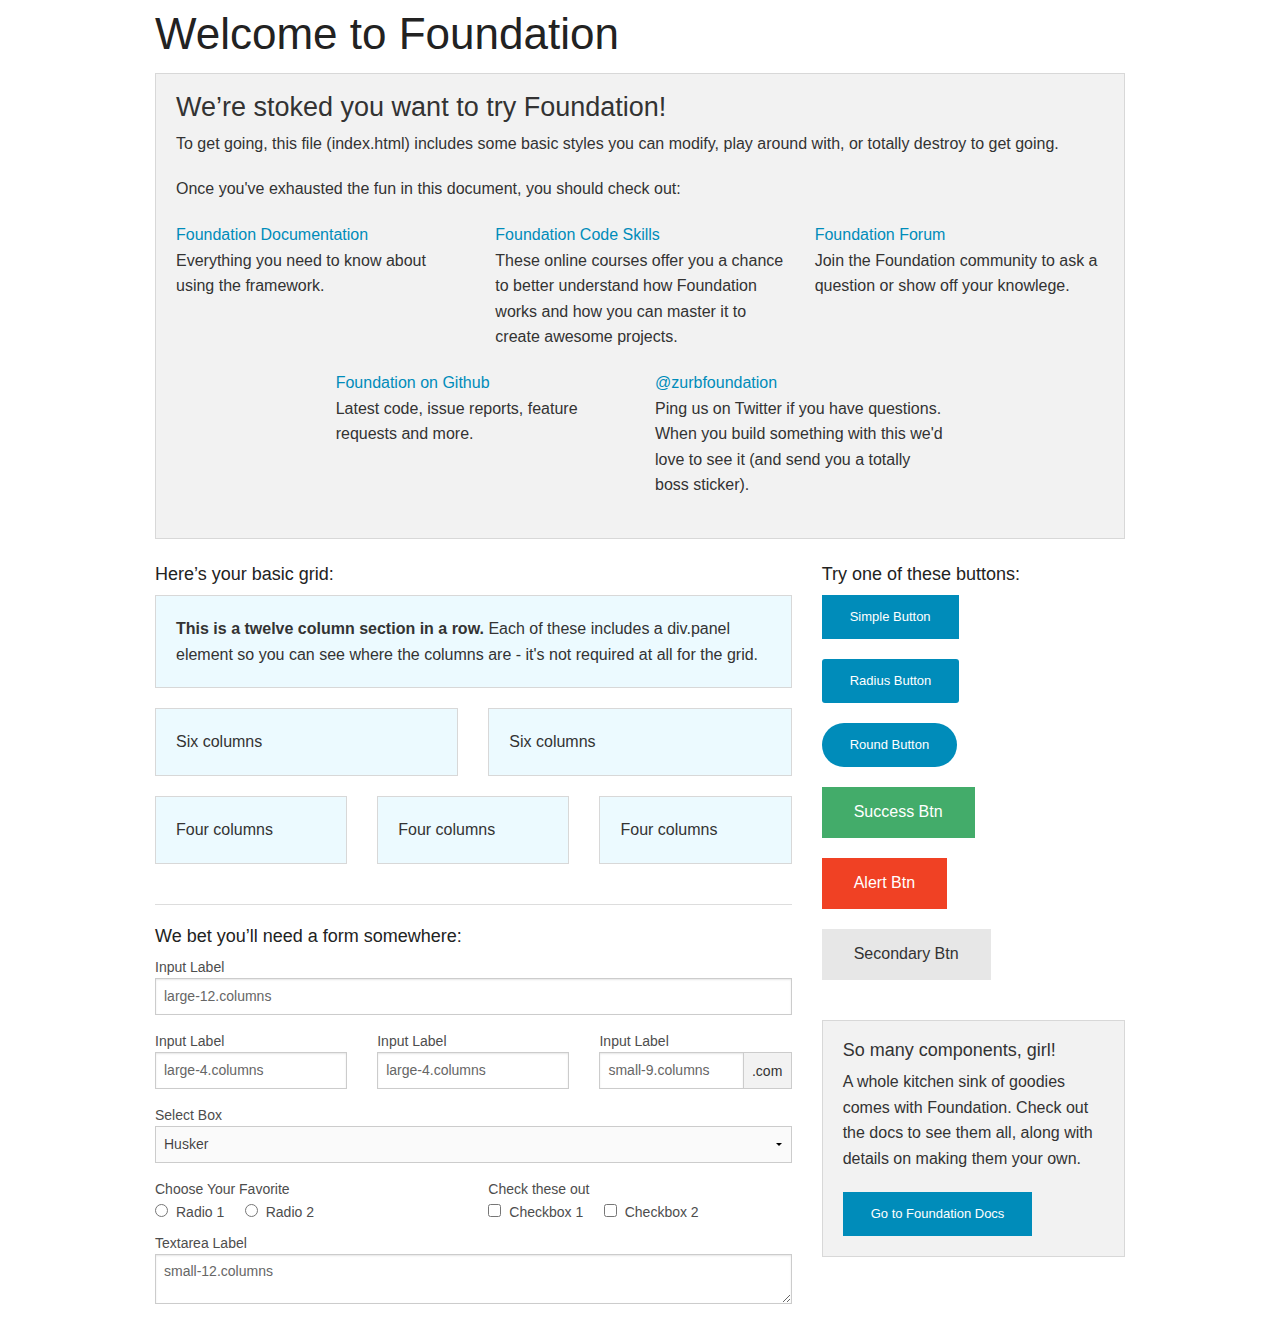
<file: foundation/index.html>
<!doctype html>
<html class="no-js" lang="en">
  <head>
    <meta charset="utf-8" />
    <meta name="viewport" content="width=device-width, initial-scale=1.0" />
    <title>Foundation | Welcome</title>
    <link rel="stylesheet" href="css/foundation.css" />
    <script src="js/vendor/modernizr.js"></script>
  </head>
  <body>
    
    <div class="row">
      <div class="large-12 columns">
        <h1>Welcome to Foundation</h1>
      </div>
    </div>
    
    <div class="row">
      <div class="large-12 columns">
        <div class="panel">
          <h3>We&rsquo;re stoked you want to try Foundation! </h3>
          <p>To get going, this file (index.html) includes some basic styles you can modify, play around with, or totally destroy to get going.</p>
          <p>Once you've exhausted the fun in this document, you should check out:</p>
          <div class="row">
            <div class="large-4 medium-4 columns">
              <p><a href="http://foundation.zurb.com/docs">Foundation Documentation</a><br />Everything you need to know about using the framework.</p>
            </div>
            <div class="large-4 medium-4 columns">
              <p><a href="http://zurb.com/university/code-skills">Foundation Code Skills</a><br />These online courses offer you a chance to better understand how Foundation works and how you can master it to create awesome projects.</p>
            </div>
            <div class="large-4 medium-4 columns">
              <p><a href="http://foundation.zurb.com/forum">Foundation Forum</a><br />Join the Foundation community to ask a question or show off your knowlege.</p>
            </div>
          </div>
          <div class="row">
            <div class="large-4 medium-4 medium-push-2 columns">
              <p><a href="http://github.com/zurb/foundation">Foundation on Github</a><br />Latest code, issue reports, feature requests and more.</p>
            </div>
            <div class="large-4 medium-4 medium-pull-2 columns">
              <p><a href="https://twitter.com/ZURBfoundation">@zurbfoundation</a><br />Ping us on Twitter if you have questions. When you build something with this we'd love to see it (and send you a totally boss sticker).</p>
            </div>        
          </div>
        </div>
      </div>
    </div>

    <div class="row">
      <div class="large-8 medium-8 columns">
        <h5>Here&rsquo;s your basic grid:</h5>
        <!-- Grid Example -->

        <div class="row">
          <div class="large-12 columns">
            <div class="callout panel">
              <p><strong>This is a twelve column section in a row.</strong> Each of these includes a div.panel element so you can see where the columns are - it's not required at all for the grid.</p>
            </div>
          </div>
        </div>
        <div class="row">
          <div class="large-6 medium-6 columns">
            <div class="callout panel">
              <p>Six columns</p>
            </div>
          </div>
          <div class="large-6 medium-6 columns">
            <div class="callout panel">
              <p>Six columns</p>
            </div>
          </div>
        </div>
        <div class="row">
          <div class="large-4 medium-4 small-4 columns">
            <div class="callout panel">
              <p>Four columns</p>
            </div>
          </div>
          <div class="large-4 medium-4 small-4 columns">
            <div class="callout panel">
              <p>Four columns</p>
            </div>
          </div>
          <div class="large-4 medium-4 small-4 columns">
            <div class="callout panel">
              <p>Four columns</p>
            </div>
          </div>
        </div>
        
        <hr />
                
        <h5>We bet you&rsquo;ll need a form somewhere:</h5>
        <form>
          <div class="row">
            <div class="large-12 columns">
              <label>Input Label</label>
              <input type="text" placeholder="large-12.columns" />
            </div>
          </div>
          <div class="row">
            <div class="large-4 medium-4 columns">
              <label>Input Label</label>
              <input type="text" placeholder="large-4.columns" />
            </div>
            <div class="large-4 medium-4 columns">
              <label>Input Label</label>
              <input type="text" placeholder="large-4.columns" />
            </div>
            <div class="large-4 medium-4 columns">
              <div class="row collapse">
                <label>Input Label</label>
                <div class="small-9 columns">
                  <input type="text" placeholder="small-9.columns" />
                </div>
                <div class="small-3 columns">
                  <span class="postfix">.com</span>
                </div>
              </div>
            </div>
          </div>
          <div class="row">
            <div class="large-12 columns">
              <label>Select Box</label>
              <select>
                <option value="husker">Husker</option>
                <option value="starbuck">Starbuck</option>
                <option value="hotdog">Hot Dog</option>
                <option value="apollo">Apollo</option>
              </select>
            </div>
          </div>
          <div class="row">
            <div class="large-6 medium-6 columns">
              <label>Choose Your Favorite</label>
              <input type="radio" name="pokemon" value="Red" id="pokemonRed"><label for="pokemonRed">Radio 1</label>
              <input type="radio" name="pokemon" value="Blue" id="pokemonBlue"><label for="pokemonBlue">Radio 2</label>
            </div>
            <div class="large-6 medium-6 columns">
              <label>Check these out</label>
              <input id="checkbox1" type="checkbox"><label for="checkbox1">Checkbox 1</label>
              <input id="checkbox2" type="checkbox"><label for="checkbox2">Checkbox 2</label>
            </div>
          </div>
          <div class="row">
            <div class="large-12 columns">
              <label>Textarea Label</label>
              <textarea placeholder="small-12.columns"></textarea>
            </div>
          </div>
        </form>
      </div>     

      <div class="large-4 medium-4 columns">
        <h5>Try one of these buttons:</h5>
        <p><a href="#" class="small button">Simple Button</a><br/>
        <a href="#" class="small radius button">Radius Button</a><br/>
        <a href="#" class="small round button">Round Button</a><br/>            
        <a href="#" class="medium success button">Success Btn</a><br/>
        <a href="#" class="medium alert button">Alert Btn</a><br/>
        <a href="#" class="medium secondary button">Secondary Btn</a></p>           
        <div class="panel">
          <h5>So many components, girl!</h5>
          <p>A whole kitchen sink of goodies comes with Foundation. Check out the docs to see them all, along with details on making them your own.</p>
          <a href="http://foundation.zurb.com/docs/" class="small button">Go to Foundation Docs</a>          
        </div>
      </div>
    </div>
    
    <script src="js/vendor/jquery.js"></script>
    <script src="js/foundation.min.js"></script>
    <script>
      $(document).foundation();
    </script>
  </body>
</html>
</file>
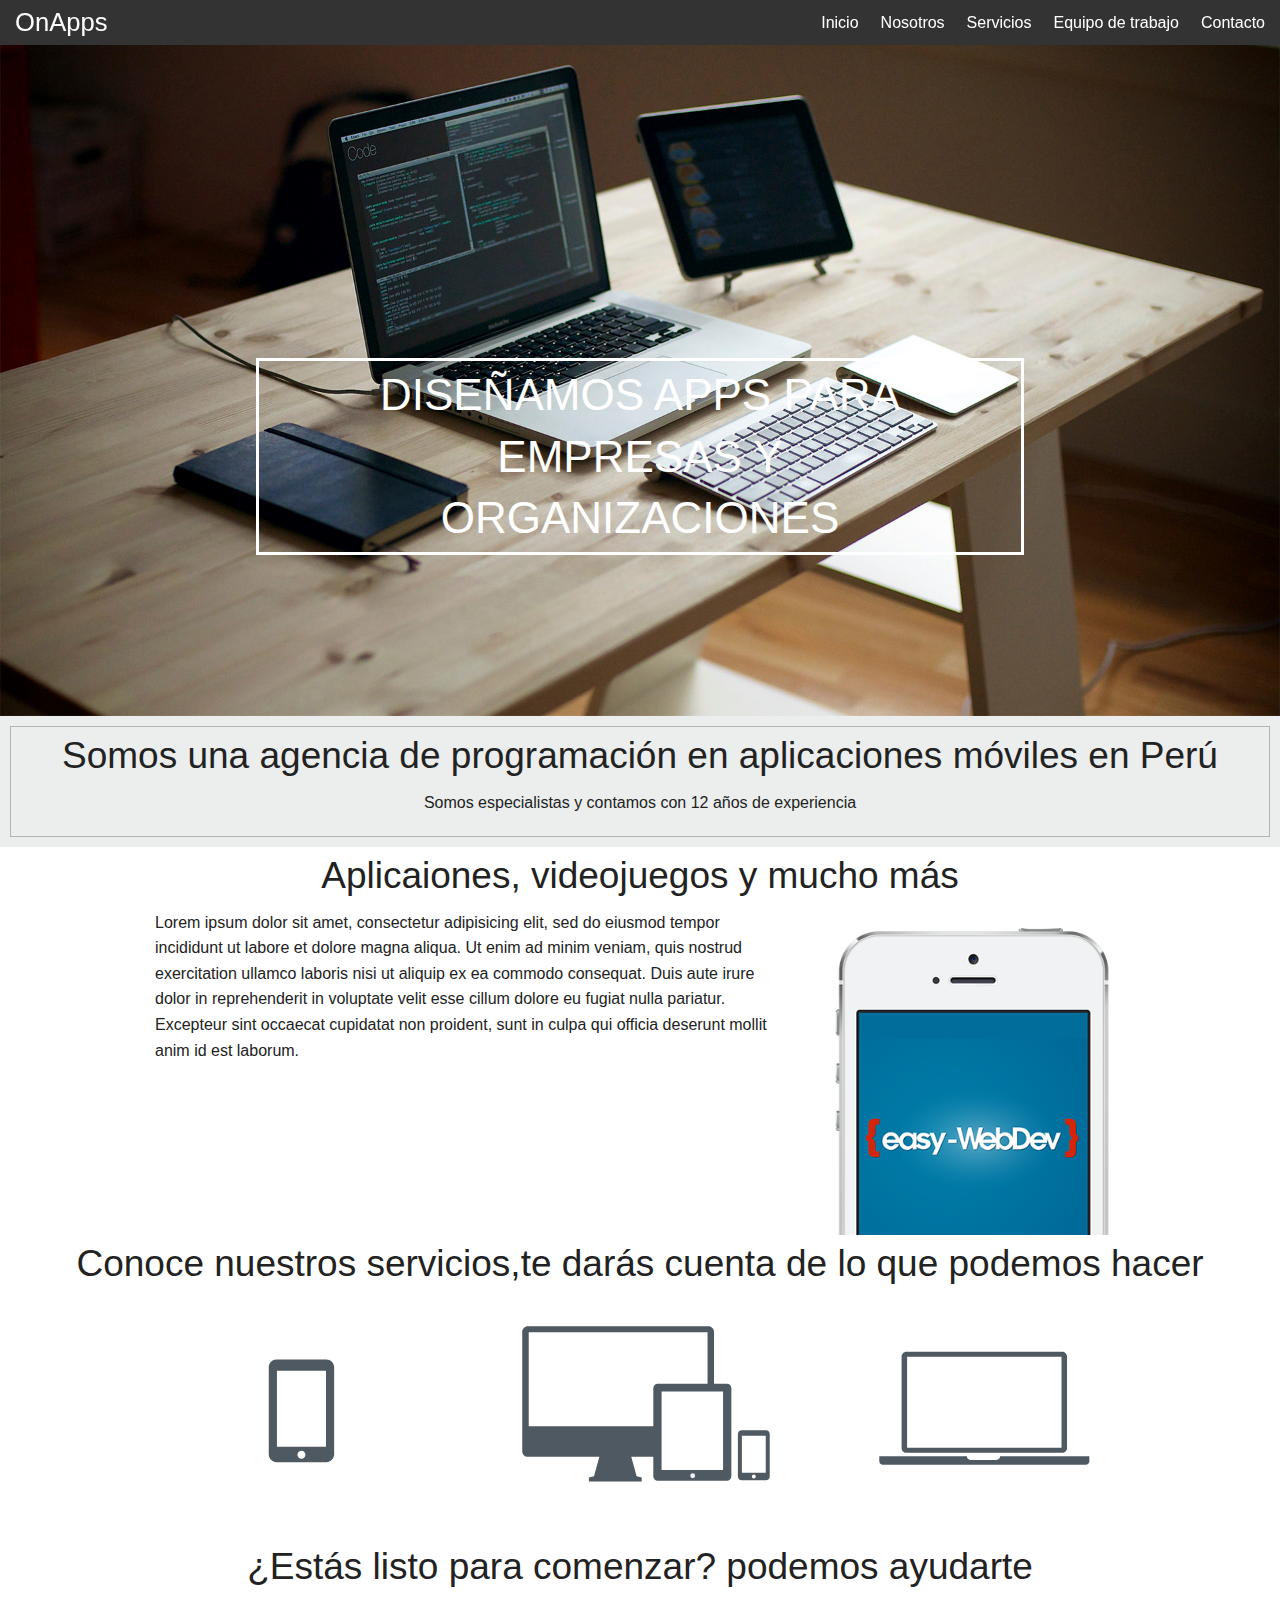
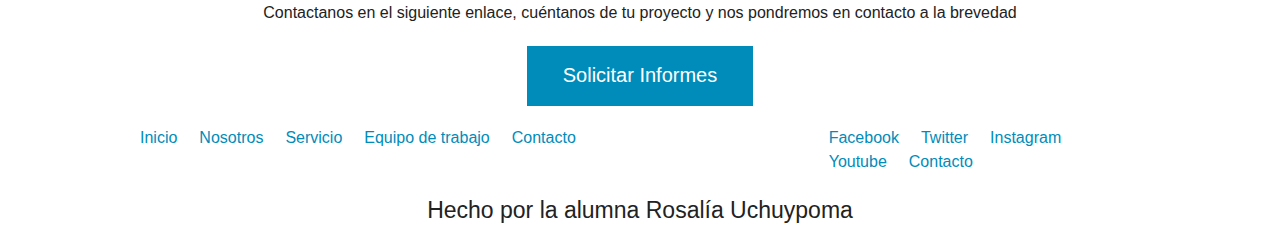
<file: web/index.html>
<!doctype html>
<html class="no-js" lang="">
<head>
    <meta charset="utf-8">
    <meta http-equiv="X-UA-Compatible" content="IE=edge,chrome=1">
    <title></title>
    <meta name="description" content="">
    <meta name="viewport" content="width=device-width, initial-scale=1">

    <link rel="stylesheet" href="css/normalize.min.css">
    <link rel="stylesheet" href="css/main.css">
    <link rel="stylesheet" href="css/foundation.css">

    <script src="js/vendor/modernizr-2.8.3.min.js"></script>
</head>
<body>
    <header class="fixed">
        <div class="top-bar">
            <div class="row">
                <div class="large-4 columns">
                    <a href="index.html" class="inicio">OnApps</a>  
                </div>
                <div class="large-6 large-offset-2 columns">
                    <div id="navegacion">
                        <nav class="inline-list right">
                            <li><a href="index.html">Inicio</a></li>
                            <li><a href="nosotros.html">Nosotros</a></li>
                            <li><a href="servicios.html">Servicios</a></li>
                            <li><a href="equipo.html">Equipo de trabajo</a></li>
                            <li><a href="contacto.html">Contacto</a></li>
                        </nav>
                    </div>
                </div>
            </div>   
        </div>
    </header>
    
    <section class="destacada">
        <div class="pattern"></div>
        <img src="img/h_index.jpg">

        <div class="contenido text-center">
            <h1><span>Diseñamos apps para empresas y organizaciones</span></h1>
        </div>
    </section>

    <section class="agencia text-center">
        <div class="borde">
            <h2>Somos una agencia de programación en aplicaciones móviles en Perú</h2>
            <p>Somos especialistas y contamos con 12 años de experiencia</p>
        </div>
    </section>

    <section class="aplicaciones">
        <h2 class="text-center">Aplicaiones, videojuegos y mucho más</h2>
        <section class="row">
            <div class="large-8 columns">
                <p>Lorem ipsum dolor sit amet, consectetur adipisicing elit, sed do eiusmod
                    tempor incididunt ut labore et dolore magna aliqua. Ut enim ad minim veniam,
                    quis nostrud exercitation ullamco laboris nisi ut aliquip ex ea commodo
                    consequat. Duis aute irure dolor in reprehenderit in voluptate velit esse
                    cillum dolore eu fugiat nulla pariatur. Excepteur sint occaecat cupidatat non
                proident, sunt in culpa qui officia deserunt mollit anim id est laborum.</p>
            </div>
            <div class="large-4 columns">
                <img src="img/app-easy.png">
            </div>
        </section>          
    </section>

    <section class="servicios">
        <h2 class="text-center">Conoce nuestros servicios,<span>te darás cuenta de lo que podemos hacer</span></h2>
        <div class="row">
            <ul class="small-block-grid-3">
                <li><img src="img/serv_app.svg"></li>
                <li><img src="img/serv_web.svg"></li>
                <li><img src="img/serv_desarrollo.svg"></li>
            </ul>
        </div>
    </section>

    <section class="contacto text-center">
        <h2>¿Estás listo para comenzar? podemos ayudarte</h2>
        <p>Contactanos en el siguiente enlace, cuéntanos de tu proyecto y nos pondremos en contacto a la brevedad</p>
        <a href="#" class="button large">Solicitar Informes</a>
    </section>

    <footer>
        <div class="row">
            <nav class="large-6 columns inline-list">
                <li><a href="index.html">Inicio</a></li>
                <li><a href="nosotros.html">Nosotros</a></li>
                <li><a href="servicio.html">Servicio</a></li>
                <li><a href="equipo.html">Equipo de trabajo</a></li>
                <li><a href="contacto.html">Contacto</a></li>
            </nav>
            <nav class="large-4 large-offset-2 columns inline-list">
                <li><a href="#">Facebook</a></li>
                <li><a href="#">Twitter</a></li>
                <li><a href="#">Instagram</a></li>
                <li><a href="#">Youtube</a></li>
                <li><a href="#">Contacto</a></li>
            </nav>
        </div>
        <div>
            <h4 class="text-center">Hecho por la alumna Rosalía Uchuypoma</h4>  
        </div>
    </footer>

    
    <script>window.jQuery || document.write('<script src="js/vendor/jquery-1.11.2.min.js"><\/script>')</script>

        <script src="js/main.js"></script>
    </body>
    </html>
</file>
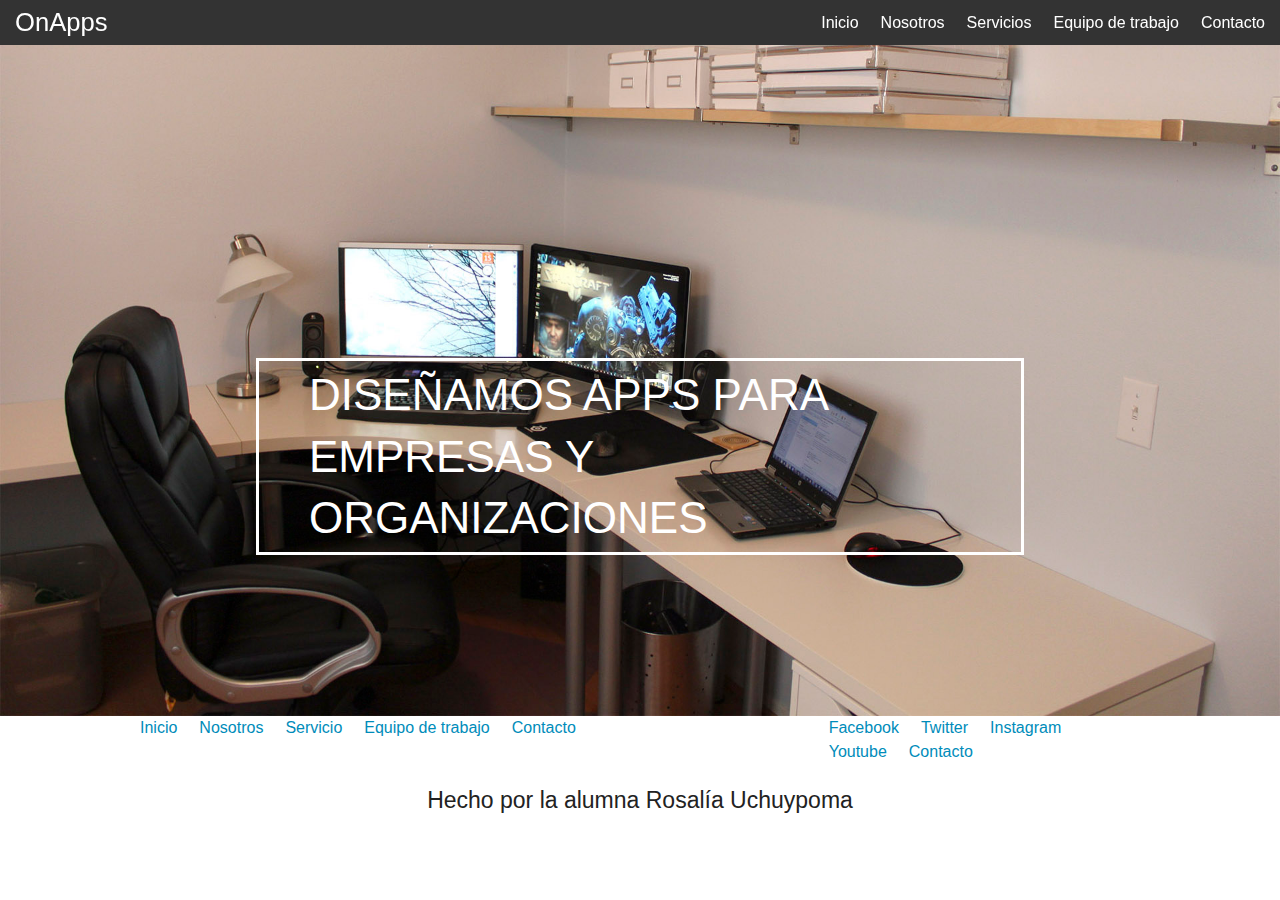
<file: web/contacto.html>
<!doctype html>
<html class="no-js" lang="">
<head>
    <meta charset="utf-8">
    <meta http-equiv="X-UA-Compatible" content="IE=edge,chrome=1">
    <title></title>
    <meta name="description" content="">
    <meta name="viewport" content="width=device-width, initial-scale=1">

    <link rel="stylesheet" href="css/normalize.min.css">
    <link rel="stylesheet" href="css/main.css">
    <link rel="stylesheet" href="css/foundation.css">

    <script src="js/vendor/modernizr-2.8.3.min.js"></script>
</head>
<body>
    <header class="fixed">
        <div class="top-bar">
            <div class="row">
                <div class="large-4 columns">
                    <a href="index.html" class="inicio">OnApps</a>  
                </div>
                <div class="large-6 large-offset-2 columns">
                    <div id="navegacion">
                        <nav class="inline-list right">
                            <li><a href="index.html">Inicio</a></li>
                            <li><a href="nosotros.html">Nosotros</a></li>
                            <li><a href="servicios.html">Servicios</a></li>
                            <li><a href="equipo.html">Equipo de trabajo</a></li>
                            <li><a href="contacto.html">Contacto</a></li>
                        </nav>
                    </div>
                </div>
            </div>   
        </div>
    </header>

    <section class="destacada">
        <div class="pattern"></div>
        <img src="img/h_contacto.jpg">

        <div class="contenido">
            <h1><span>Diseñamos apps para empresas y organizaciones</span></h1>
        </div>
    </section>

    
    <footer>
        <div class="row">
            <nav class="large-6 columns inline-list">
                <li><a href="index.html">Inicio</a></li>
                <li><a href="nosotros.html">Nosotros</a></li>
                <li><a href="servicio.html">Servicio</a></li>
                <li><a href="equipo.html">Equipo de trabajo</a></li>
                <li><a href="contacto.html">Contacto</a></li>
            </nav>
            <nav class="large-4 large-offset-2 columns inline-list">
                <li><a href="#">Facebook</a></li>
                <li><a href="#">Twitter</a></li>
                <li><a href="#">Instagram</a></li>
                <li><a href="#">Youtube</a></li>
                <li><a href="#">Contacto</a></li>
            </nav>
        </div>
        <div>
            <h4 class="text-center">Hecho por la alumna Rosalía Uchuypoma</h4>  
        </div>
    </footer>

    
    <script>window.jQuery || document.write('<script src="js/vendor/jquery-1.11.2.min.js"><\/script>')</script>

        <script src="js/main.js"></script>
    </body>
    </html>
</file>
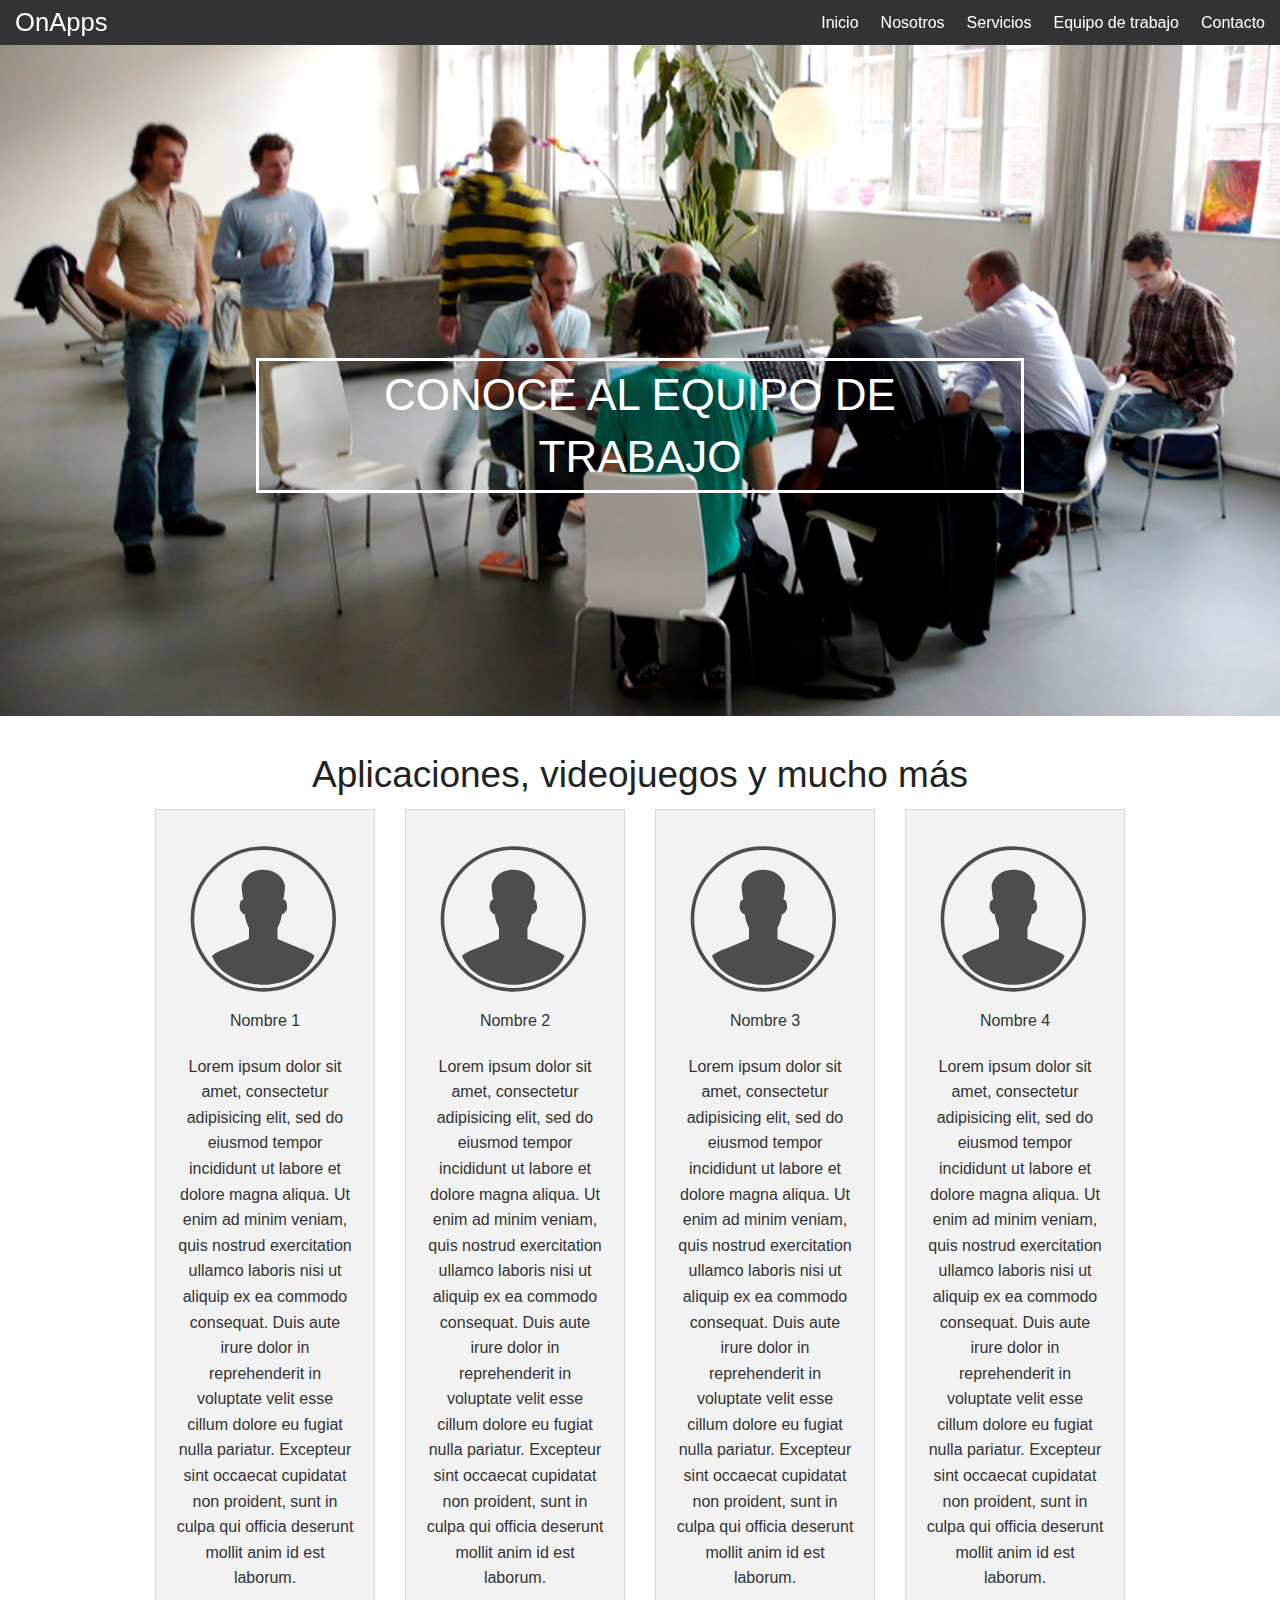
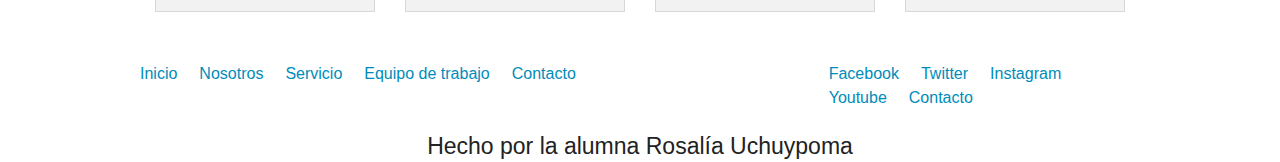
<file: web/equipo.html>
<!doctype html>
<html class="no-js" lang="">
<head>
    <meta charset="utf-8">
    <meta http-equiv="X-UA-Compatible" content="IE=edge,chrome=1">
    <title></title>
    <meta name="description" content="">
    <meta name="viewport" content="width=device-width, initial-scale=1">

    <link rel="stylesheet" href="css/normalize.min.css">
    <link rel="stylesheet" href="css/main.css">
    <link rel="stylesheet" href="css/foundation.css">

    <script src="js/vendor/modernizr-2.8.3.min.js"></script>
</head>
<body>
    <header class="fixed">
        <div class="top-bar">
            <div class="row">
                <div class="large-4 columns">
                    <a href="index.html" class="inicio">OnApps</a>  
                </div>
                <div class="large-6 large-offset-2 columns">
                    <div id="navegacion">
                        <nav class="inline-list right">
                            <li><a href="index.html">Inicio</a></li>
                            <li><a href="nosotros.html">Nosotros</a></li>
                            <li><a href="servicios.html">Servicios</a></li>
                            <li><a href="equipo.html">Equipo de trabajo</a></li>
                            <li><a href="contacto.html">Contacto</a></li>
                        </nav>
                    </div>
                </div>
            </div>   
        </div>
    </header>

    <section class="destacada">
        <div class="pattern"></div>
        <img src="img/h_equipo.jpg">

        <div class="contenido text-center">
            <h1><span>Conoce al equipo de trabajo</span></h1>
        </div>
    </section>

    <section class="informacion">
        <div class="row">
            <h2 class="text-center">Aplicaciones, videojuegos y mucho más</h2>
            <div class="large-3 columns">
                <div class="panel text-center">
                    <img src="img/sin_foto.svg">
                    <p>Nombre 1</p>
                    <p>Lorem ipsum dolor sit amet, consectetur adipisicing elit, sed do eiusmod
                    tempor incididunt ut labore et dolore magna aliqua. Ut enim ad minim veniam,
                    quis nostrud exercitation ullamco laboris nisi ut aliquip ex ea commodo
                    consequat. Duis aute irure dolor in reprehenderit in voluptate velit esse
                    cillum dolore eu fugiat nulla pariatur. Excepteur sint occaecat cupidatat non
                    proident, sunt in culpa qui officia deserunt mollit anim id est laborum.</p>
                </div>
            </div>
            <div class="large-3 columns">
                <div class="panel text-center">
                    <img src="img/sin_foto.svg">
                    <p>Nombre 2</p>
                    <p>Lorem ipsum dolor sit amet, consectetur adipisicing elit, sed do eiusmod
                    tempor incididunt ut labore et dolore magna aliqua. Ut enim ad minim veniam,
                    quis nostrud exercitation ullamco laboris nisi ut aliquip ex ea commodo
                    consequat. Duis aute irure dolor in reprehenderit in voluptate velit esse
                    cillum dolore eu fugiat nulla pariatur. Excepteur sint occaecat cupidatat non
                    proident, sunt in culpa qui officia deserunt mollit anim id est laborum.</p>
                </div>
            </div>
            <div class="large-3 columns">
                <div class="panel text-center">
                    <img src="img/sin_foto.svg">
                    <p>Nombre 3</p>
                    <p>Lorem ipsum dolor sit amet, consectetur adipisicing elit, sed do eiusmod
                    tempor incididunt ut labore et dolore magna aliqua. Ut enim ad minim veniam,
                    quis nostrud exercitation ullamco laboris nisi ut aliquip ex ea commodo
                    consequat. Duis aute irure dolor in reprehenderit in voluptate velit esse
                    cillum dolore eu fugiat nulla pariatur. Excepteur sint occaecat cupidatat non
                    proident, sunt in culpa qui officia deserunt mollit anim id est laborum.</p>
                </div>
            </div>
            <div class="large-3 columns">
                <div class="panel text-center">
                    <img src="img/sin_foto.svg">
                    <p>Nombre 4</p>
                    <p>Lorem ipsum dolor sit amet, consectetur adipisicing elit, sed do eiusmod
                    tempor incididunt ut labore et dolore magna aliqua. Ut enim ad minim veniam,
                    quis nostrud exercitation ullamco laboris nisi ut aliquip ex ea commodo
                    consequat. Duis aute irure dolor in reprehenderit in voluptate velit esse
                    cillum dolore eu fugiat nulla pariatur. Excepteur sint occaecat cupidatat non
                    proident, sunt in culpa qui officia deserunt mollit anim id est laborum.</p>
                </div>
            </div>
        </div>
    </section>

    
    <footer>
        <div class="row">
            <nav class="large-6 columns inline-list">
                <li><a href="index.html">Inicio</a></li>
                <li><a href="nosotros.html">Nosotros</a></li>
                <li><a href="servicio.html">Servicio</a></li>
                <li><a href="equipo.html">Equipo de trabajo</a></li>
                <li><a href="contacto.html">Contacto</a></li>
            </nav>
            <nav class="large-4 large-offset-2 columns inline-list">
                <li><a href="#">Facebook</a></li>
                <li><a href="#">Twitter</a></li>
                <li><a href="#">Instagram</a></li>
                <li><a href="#">Youtube</a></li>
                <li><a href="#">Contacto</a></li>
            </nav>
        </div>
        <div>
            <h4 class="text-center">Hecho por la alumna Rosalía Uchuypoma</h4>  
        </div>
    </footer>

    
    <script>window.jQuery || document.write('<script src="js/vendor/jquery-1.11.2.min.js"><\/script>')</script>

        <script src="js/main.js"></script>
    </body>
    </html>
</file>
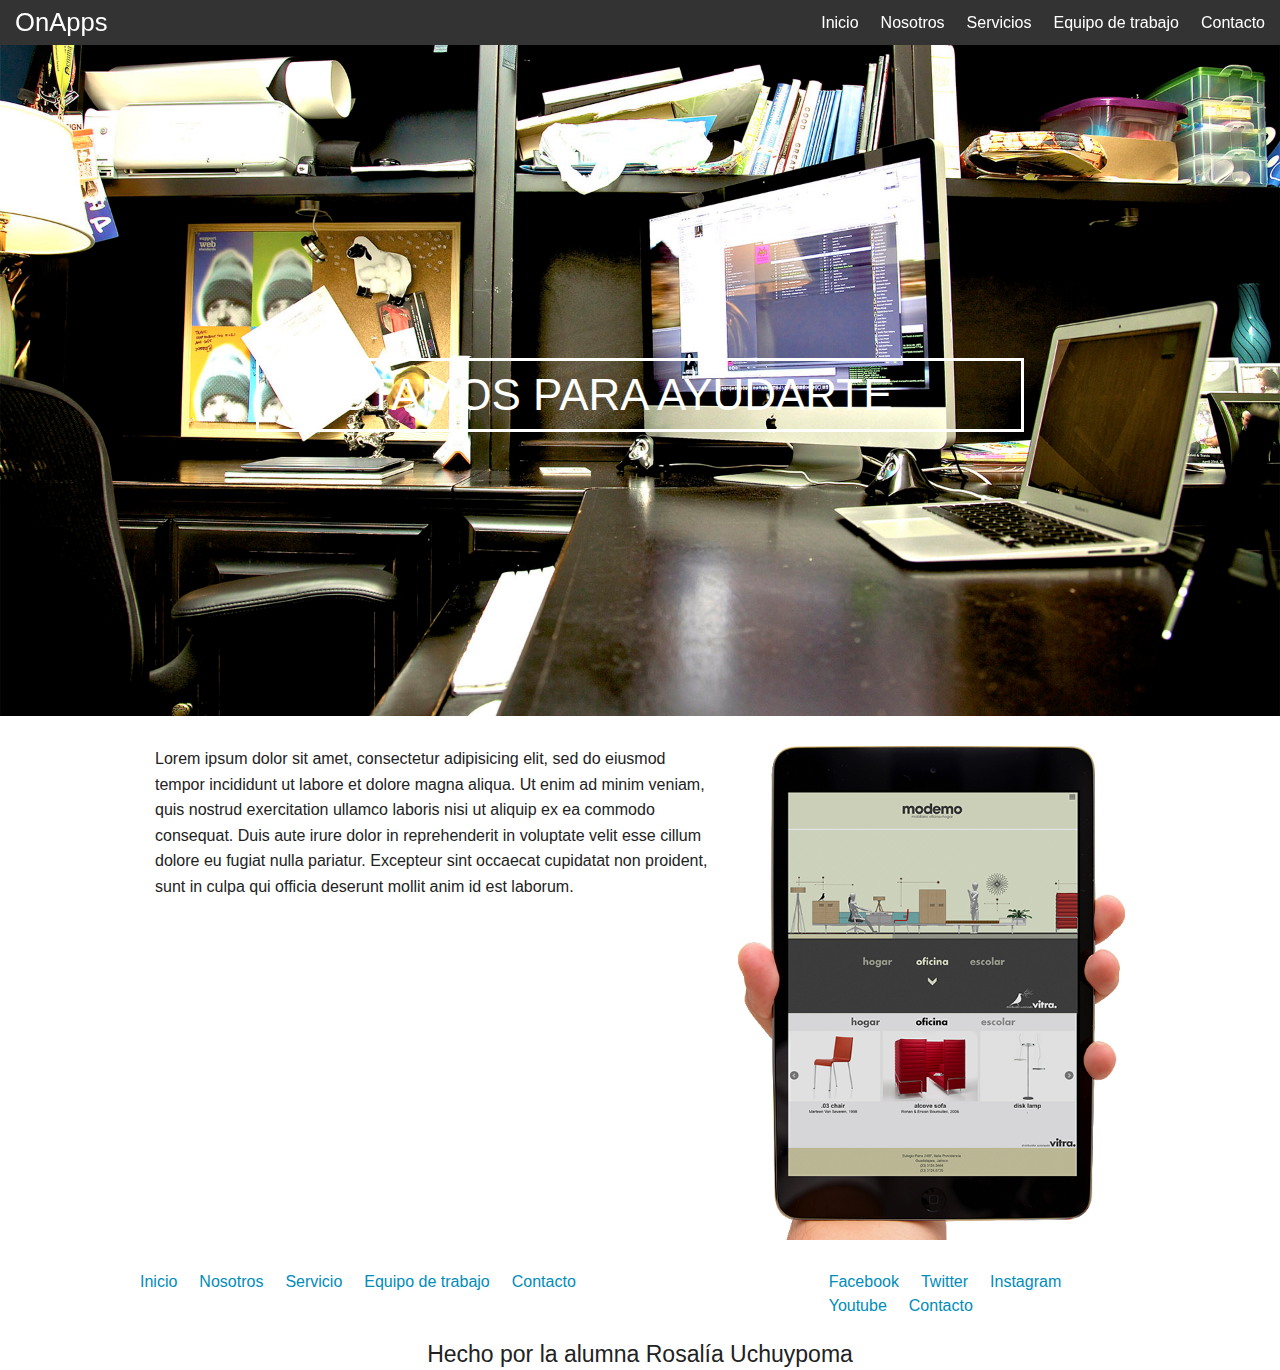
<file: web/nosotros.html>
<!doctype html>
<html class="no-js" lang="">
<head>
    <meta charset="utf-8">
    <meta http-equiv="X-UA-Compatible" content="IE=edge,chrome=1">
    <title></title>
    <meta name="description" content="">
    <meta name="viewport" content="width=device-width, initial-scale=1">

    <link rel="stylesheet" href="css/normalize.min.css">
    <link rel="stylesheet" href="css/main.css">
    <link rel="stylesheet" href="css/foundation.css">

    <script src="js/vendor/modernizr-2.8.3.min.js"></script>
</head>
<body>
    <header class="fixed">
        <div class="top-bar">
            <div class="row">
                <div class="large-4 columns">
                    <a href="index.html" class="inicio">OnApps</a>  
                </div>
                <div class="large-6 large-offset-2 columns">
                    <div id="navegacion">
                        <nav class="inline-list right">
                            <li><a href="index.html">Inicio</a></li>
                            <li><a href="nosotros.html">Nosotros</a></li>
                            <li><a href="servicios.html">Servicios</a></li>
                            <li><a href="equipo.html">Equipo de trabajo</a></li>
                            <li><a href="contacto.html">Contacto</a></li>
                        </nav>
                    </div>
                </div>
            </div>   
        </div>
    </header>

    <section class="destacada">
        <div class="pattern"></div>
        <img src="img/h_nosotros.jpg">

        <div class="contenido">
            <h1><span>Estamos para ayudarte</span></h1>
        </div>
    </section>

    <section class="informacion">
        <div class="row">
            <div class="large-7 columns">
                <div id="mision">
                    <p>Lorem ipsum dolor sit amet, consectetur adipisicing elit, sed do eiusmod
                    tempor incididunt ut labore et dolore magna aliqua. Ut enim ad minim veniam,
                    quis nostrud exercitation ullamco laboris nisi ut aliquip ex ea commodo
                    consequat. Duis aute irure dolor in reprehenderit in voluptate velit esse
                    cillum dolore eu fugiat nulla pariatur. Excepteur sint occaecat cupidatat non
                    proident, sunt in culpa qui officia deserunt mollit anim id est laborum.</p>
                </div>
            </div>
            <div class="large-5 columns">
                <img src="img/nosotros.png">
            </div>
            
        </div>
    </section>

    
    <footer>
        <div class="row">
            <nav class="large-6 columns inline-list">
                <li><a href="index.html">Inicio</a></li>
                <li><a href="nosotros.html">Nosotros</a></li>
                <li><a href="servicio.html">Servicio</a></li>
                <li><a href="equipo.html">Equipo de trabajo</a></li>
                <li><a href="contacto.html">Contacto</a></li>
            </nav>
            <nav class="large-4 large-offset-2 columns inline-list">
                <li><a href="#">Facebook</a></li>
                <li><a href="#">Twitter</a></li>
                <li><a href="#">Instagram</a></li>
                <li><a href="#">Youtube</a></li>
                <li><a href="#">Contacto</a></li>
            </nav>
        </div>
        <div>
            <h4 class="text-center">Hecho por la alumna Rosalía Uchuypoma</h4>  
        </div>
    </footer>

    
    <script>window.jQuery || document.write('<script src="js/vendor/jquery-1.11.2.min.js"><\/script>')</script>

        <script src="js/main.js"></script>
    </body>
    </html>
</file>
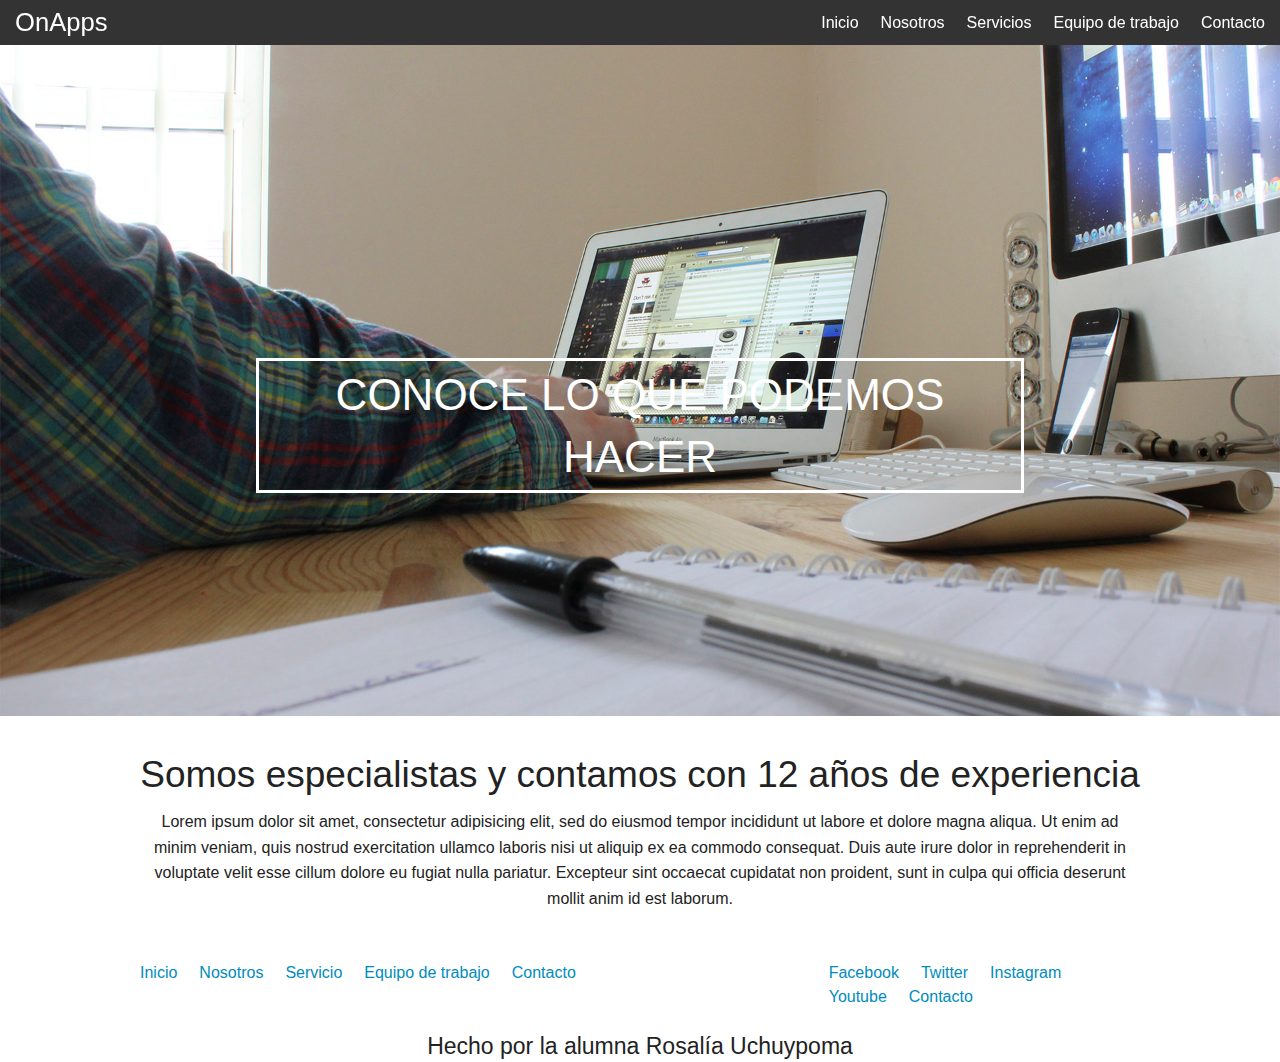
<file: web/servicios.html>
<!doctype html>
<html class="no-js" lang="">
<head>
    <meta charset="utf-8">
    <meta http-equiv="X-UA-Compatible" content="IE=edge,chrome=1">
    <title></title>
    <meta name="description" content="">
    <meta name="viewport" content="width=device-width, initial-scale=1">

    <link rel="stylesheet" href="css/normalize.min.css">
    <link rel="stylesheet" href="css/main.css">
    <link rel="stylesheet" href="css/foundation.css">
    
    <script src="js/vendor/modernizr-2.8.3.min.js"></script>
</head>
<body>
    <header class="fixed">
        <div class="top-bar">
            <div class="row">
                <div class="large-4 columns">
                    <a href="index.html" class="inicio">OnApps</a>  
                </div>
                <div class="large-6 large-offset-2 columns">
                    <div id="navegacion">
                        <nav class="inline-list right">
                            <li><a href="index.html">Inicio</a></li>
                            <li><a href="nosotros.html">Nosotros</a></li>
                            <li><a href="servicios.html">Servicios</a></li>
                            <li><a href="equipo.html">Equipo de trabajo</a></li>
                            <li><a href="contacto.html">Contacto</a></li>
                        </nav>
                    </div>
                </div>
            </div>   
        </div>
    </header>

    <section class="destacada">
        <div class="pattern"></div>
        <img src="img/h_servicios.jpg">

        <div class="contenido text-center">
            <h1><span>Conoce lo que podemos hacer</span></h1>
        </div>
    </section>

    <section class="informacion">
        <div class="row text-center">
            <h2>Somos especialistas y contamos con 12 años de experiencia</h2>
            <p>Lorem ipsum dolor sit amet, consectetur adipisicing elit, sed do eiusmod
            tempor incididunt ut labore et dolore magna aliqua. Ut enim ad minim veniam,
            quis nostrud exercitation ullamco laboris nisi ut aliquip ex ea commodo
            consequat. Duis aute irure dolor in reprehenderit in voluptate velit esse
            cillum dolore eu fugiat nulla pariatur. Excepteur sint occaecat cupidatat non
            proident, sunt in culpa qui officia deserunt mollit anim id est laborum.</p>
        </div>
    </section>

    
    <footer>
        <div class="row">
            <nav class="large-6 columns inline-list">
                <li><a href="index.html">Inicio</a></li>
                <li><a href="nosotros.html">Nosotros</a></li>
                <li><a href="servicio.html">Servicio</a></li>
                <li><a href="equipo.html">Equipo de trabajo</a></li>
                <li><a href="contacto.html">Contacto</a></li>
            </nav>
            <nav class="large-4 large-offset-2 columns inline-list">
                <li><a href="#">Facebook</a></li>
                <li><a href="#">Twitter</a></li>
                <li><a href="#">Instagram</a></li>
                <li><a href="#">Youtube</a></li>
                <li><a href="#">Contacto</a></li>
            </nav>
        </div>
        <div>
            <h4 class="text-center">Hecho por la alumna Rosalía Uchuypoma</h4>  
        </div>
    </footer>

    
    <script>window.jQuery || document.write('<script src="js/vendor/jquery-1.11.2.min.js"><\/script>')</script>

        <script src="js/main.js"></script>
    </body>
    </html>
</file>
<file: web/css/main.css>
/*! HTML5 Boilerplate v5.0 | MIT License | http://h5bp.com/ */

html {
    color: #222;
    font-size: 1em;
    line-height: 1.4;
}

::-moz-selection {
    background: #b3d4fc;
    text-shadow: none;
}

::selection {
    background: #b3d4fc;
    text-shadow: none;
}

hr {
    display: block;
    height: 1px;
    border: 0;
    border-top: 1px solid #ccc;
    margin: 1em 0;
    padding: 0;
}

audio,
canvas,
iframe,
img,
svg,
video {
    vertical-align: middle;
}

fieldset {
    border: 0;
    margin: 0;
    padding: 0;
}

textarea {
    resize: vertical;
}

.browserupgrade {
    margin: 0.2em 0;
    background: #ccc;
    color: #000;
    padding: 0.2em 0;
}


/* ==========================================================================
   Author's custom styles
   ========================================================================== */

header a.inicio{
    color: #fff;
    font-size: 1.6rem;
}

header nav a,
header var a:hover{
    color: #fff;
}

section.destacada{
    position: relative;
}
section.destacada .contenido{
    top: 50%;
    left: 0;
    width: 100%;
    position: absolute;
    z-index: 20;
}

section.destacada .contenido h1{
    padding: 3px 50px;
    border: 3px solid #fff;
    color: #fff;
    font-style: 2rem;
    text-transform: uppercase;
    margin: 0 auto;
    width: 60%;
}

section.agencia{
    background-color: #EBEEED;
    padding: 10px;
}

section.agencia .borde{
    border: 1px solid #aeb4b7;
}

section.agencia p{
    margin-bottom: :40px;
}

section.informacion{
    padding: 30px 0;
}











/* ==========================================================================
   Media Queries
   ========================================================================== */

@media only screen and (min-width: 35em) {

}

@media print,
       (-o-min-device-pixel-ratio: 5/4),
       (-webkit-min-device-pixel-ratio: 1.25),
       (min-resolution: 120dpi) {

}

/* ==========================================================================
   Helper classes
   ========================================================================== */

.hidden {
    display: none !important;
    visibility: hidden;
}

.visuallyhidden {
    border: 0;
    clip: rect(0 0 0 0);
    height: 1px;
    margin: -1px;
    overflow: hidden;
    padding: 0;
    position: absolute;
    width: 1px;
}

.visuallyhidden.focusable:active,
.visuallyhidden.focusable:focus {
    clip: auto;
    height: auto;
    margin: 0;
    overflow: visible;
    position: static;
    width: auto;
}

.invisible {
    visibility: hidden;
}

.clearfix:before,
.clearfix:after {
    content: " ";
    display: table;
}

.clearfix:after {
    clear: both;
}

.clearfix {
    *zoom: 1;
}

/* ==========================================================================
   Print styles
   ========================================================================== */

@media print {
    *,
    *:before,
    *:after {
        background: transparent !important;
        color: #000 !important;
        box-shadow: none !important;
        text-shadow: none !important;
    }

    a,
    a:visited {
        text-decoration: underline;
    }

    a[href]:after {
        content: " (" attr(href) ")";
    }

    abbr[title]:after {
        content: " (" attr(title) ")";
    }

    a[href^="#"]:after,
    a[href^="javascript:"]:after {
        content: "";
    }

    pre,
    blockquote {
        border: 1px solid #999;
        page-break-inside: avoid;
    }

    thead {
        display: table-header-group;
    }

    tr,
    img {
        page-break-inside: avoid;
    }

    img {
        max-width: 100% !important;
    }

    p,
    h2,
    h3 {
        orphans: 3;
        widows: 3;
    }

    h2,
    h3 {
        page-break-after: avoid;
    }
}
</file>
